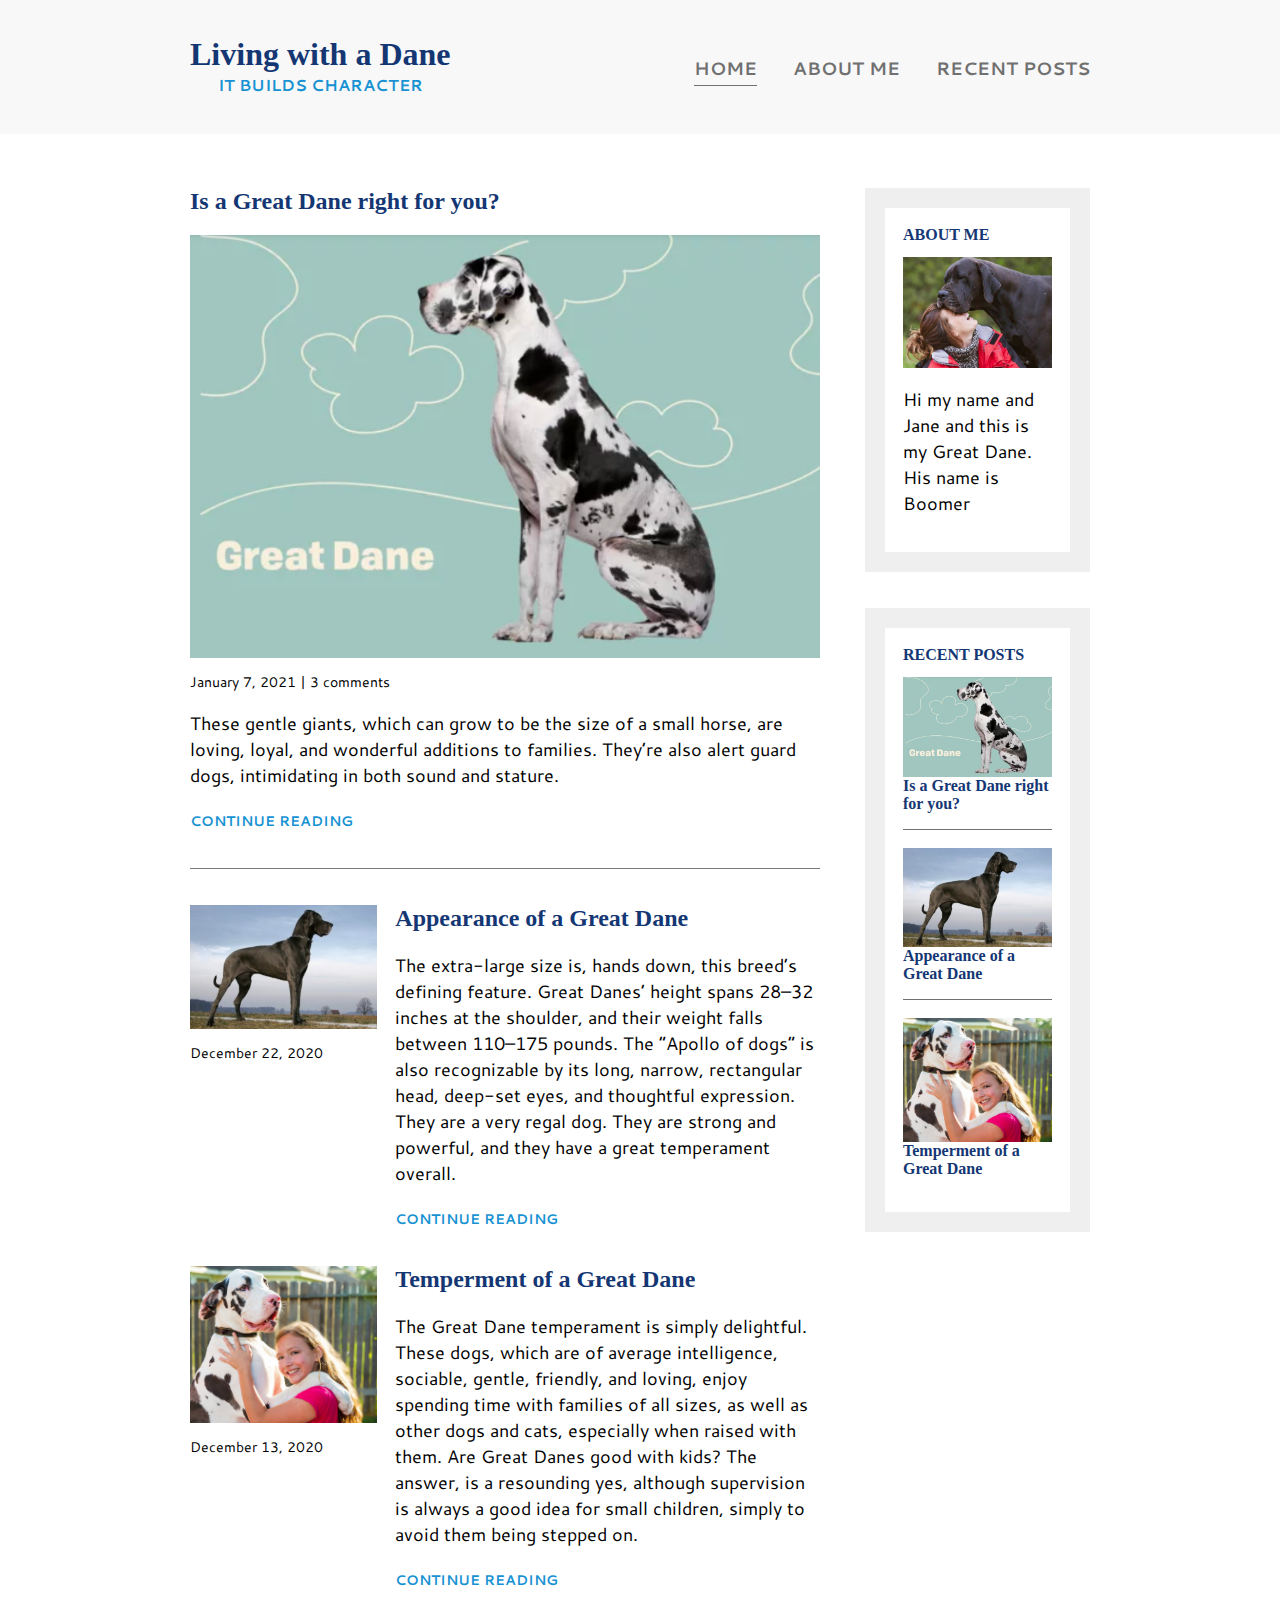
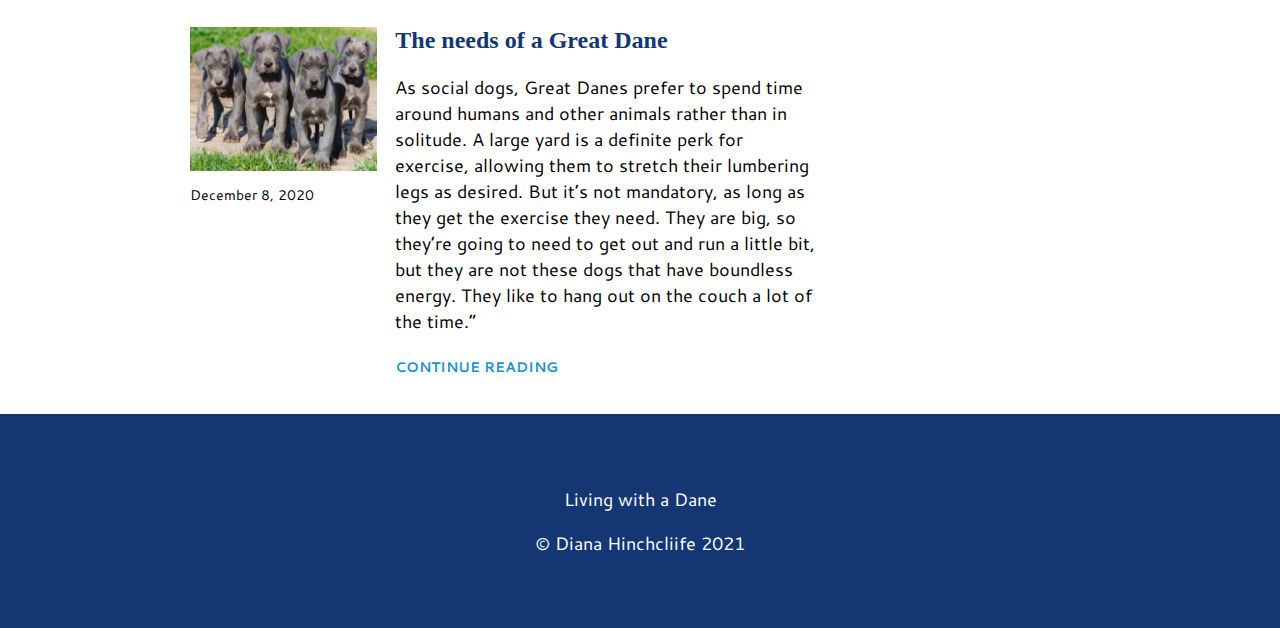
<file: living-with-a-dane/index.html>
<!DOCTYPE html>
<html lang="en">
    <head>
        <meta charset="utf-8">
        <title>Living with a Dane</title>
        <link rel="preconnect" href="https://fonts.gstatic.com">
        <link href="https://fonts.googleapis.com/css2?family=Ubuntu:wght@400;500;700&display=swap" rel="stylesheet">
        <link rel="preconnect" href="https://fonts.gstatic.com">
        <link href="https://fonts.googleapis.com/css2?family=Cantarell:wght@400;700&display=swap" rel="stylesheet"> 
        <link rel="stylesheet" href="css/style.css">
        <meta name="viewport" content="width=device-width, initial-scale=1.0">
    </head>
    
    <body>
        <header>
            <div class="container container-flex">
                <div class="site-title">
                    <h1>Living with a Dane</h1>
                    <p class="subtitle">IT BUILDS CHARACTER</p>
                </div>
                <nav>
                    <ul>
                        <li><a href="index.html" class="current-page">HOME</a></li>
                        <li><a href="about-me.html">ABOUT ME</a></li>
                        <li><a href="recent-posts.html">RECENT POSTS</a></li>
                    </ul>
                </nav>
            </div> <!--- container-nav ending --->
        </header>
        
        
        <!-- Beginning Main Content -->
        <div class="container container-flex">
            <main>
                <article class="article-featured">
                    <h2 class="article-title">Is a Great Dane right for you?</h2>
                    <img src="images/great-dane.png" alt="Great Danes are happy dogs" class="article-image">
                    <p class="article-info">January 7, 2021 | 3 comments</p>
                    <p class="article-body">These gentle giants, which can grow to be the size of a small horse, are loving, loyal, and wonderful additions to families. They’re also alert guard dogs, intimidating in both sound and stature. </p>
                    <a href="#" class="article-read-more">CONTINUE READING</a>
                </article>
                
                <article class="article-recent">
                    <div class="article-recent-main">
                        <h2 class="article-title">Appearance of a Great Dane</h2>
                        <p class="article-body">The extra-large size is, hands down, this breed’s defining feature. Great Danes’ height spans 28–32 inches at the shoulder, and their weight falls between 110–175 pounds. The “Apollo of dogs” is also recognizable by its long, narrow, rectangular head, deep-set eyes, and thoughtful expression. They are a very regal dog. They are strong and powerful, and they have a great temperament overall. </p>
                        <a href="#" class="article-read-more">CONTINUE READING</a>
                    </div>
                    <div class="article-recent-secondary">
                        <img src="images/great-dane-regal.png" alt="Regal Great Dane Standing Tall" class="article-image">
                        <p class="article-info">December 22, 2020</p>
                    </div>
                </article>
                
                <article class="article-recent">
                    <div class="article-recent-main">
                        <h2 class="article-title">Temperment of a Great Dane</h2>
                        <p class="article-body">The Great Dane temperament is simply delightful. These dogs, which are of average intelligence, sociable, gentle, friendly, and loving, enjoy spending time with families of all sizes, as well as other dogs and cats, especially when raised with them. Are Great Danes good with kids? The answer, is a resounding yes, although supervision is always a good idea for small children, simply to avoid them being stepped on.</p>
                        <a href="#" class="article-read-more">CONTINUE READING</a>
                    </div>
                    <div class="article-recent-secondary">
                        <img src="images/great-dane-little-girl.png" alt="Great Danes are good with kids." class="article-image">
                        <p class="article-info">December 13, 2020</p>
                    </div>
                </article>
                
                <article class="article-recent">
                    <div class="article-recent-main">
                        <h2 class="article-title">The needs of a Great Dane</h2>
                        <p class="article-body">As social dogs, Great Danes prefer to spend time around humans and other animals rather than in solitude. A large yard is a definite perk for exercise, allowing them to stretch their lumbering legs as desired. But it’s not mandatory, as long as they get the exercise they need. They are big, so they’re going to need to get out and run a little bit, but they are not these dogs that have boundless energy. They like to hang out on the couch a lot of the time.”</p>
                        <a href="#" class="article-read-more">CONTINUE READING</a>
                    </div>
                    <div class="article-recent-secondary">
                        <img src="images/great-dane-puppies.png" alt="Great Danes are really good puppies" class="article-image">
                        <p class="article-info">December 8, 2020</p>
                    </div>
                </article>
            </main>
            
            <aside class="sidebar">
                
                <div class="sidebar-widget">
                    <h2 class="widget-title">ABOUT ME</h2>
                    <img src="images/great-dane-kiss.png" alt="" class="widget-image">
                    <p class="widget-body">Hi my name and Jane and this is my Great Dane. His name is Boomer</p>
                </div>
                
                <div class="sidebar-widget">
                    <h2 class="widget-title">RECENT POSTS</h2>
                    <div class="widget-recent-post">
                        <h3 class="widget-recent-post-title">Is a Great Dane right for you?</h3>
                        <img src="images/great-dane.png" alt="Great Danes are really good dogs." class="widget-image">
                    </div>
                    <div class="widget-recent-post">
                        <h3 class="widget-recent-post-title">Appearance of a Great Dane</h3>
                        <img src="images/great-dane-regal.png" alt="Great Danes make great pets." class="widget-image">
                    </div>
                    <div class="widget-recent-post">
                        <h3 class="widget-recent-post-title">Temperment of a Great Dane</h3>
                        <img src="images/great-dane-little-girl.png" alt="Great Danes are great with kids." class="widget-image">
                    </div>
                </div>
                
            </aside>
        </div>
        
        
        <footer>
            <p><strong>Living with a Dane</strong></p>
            <p>&copy; Diana Hinchcliife 2021</p>
        </footer>
        
        
        
    </body>
</html>
</file>
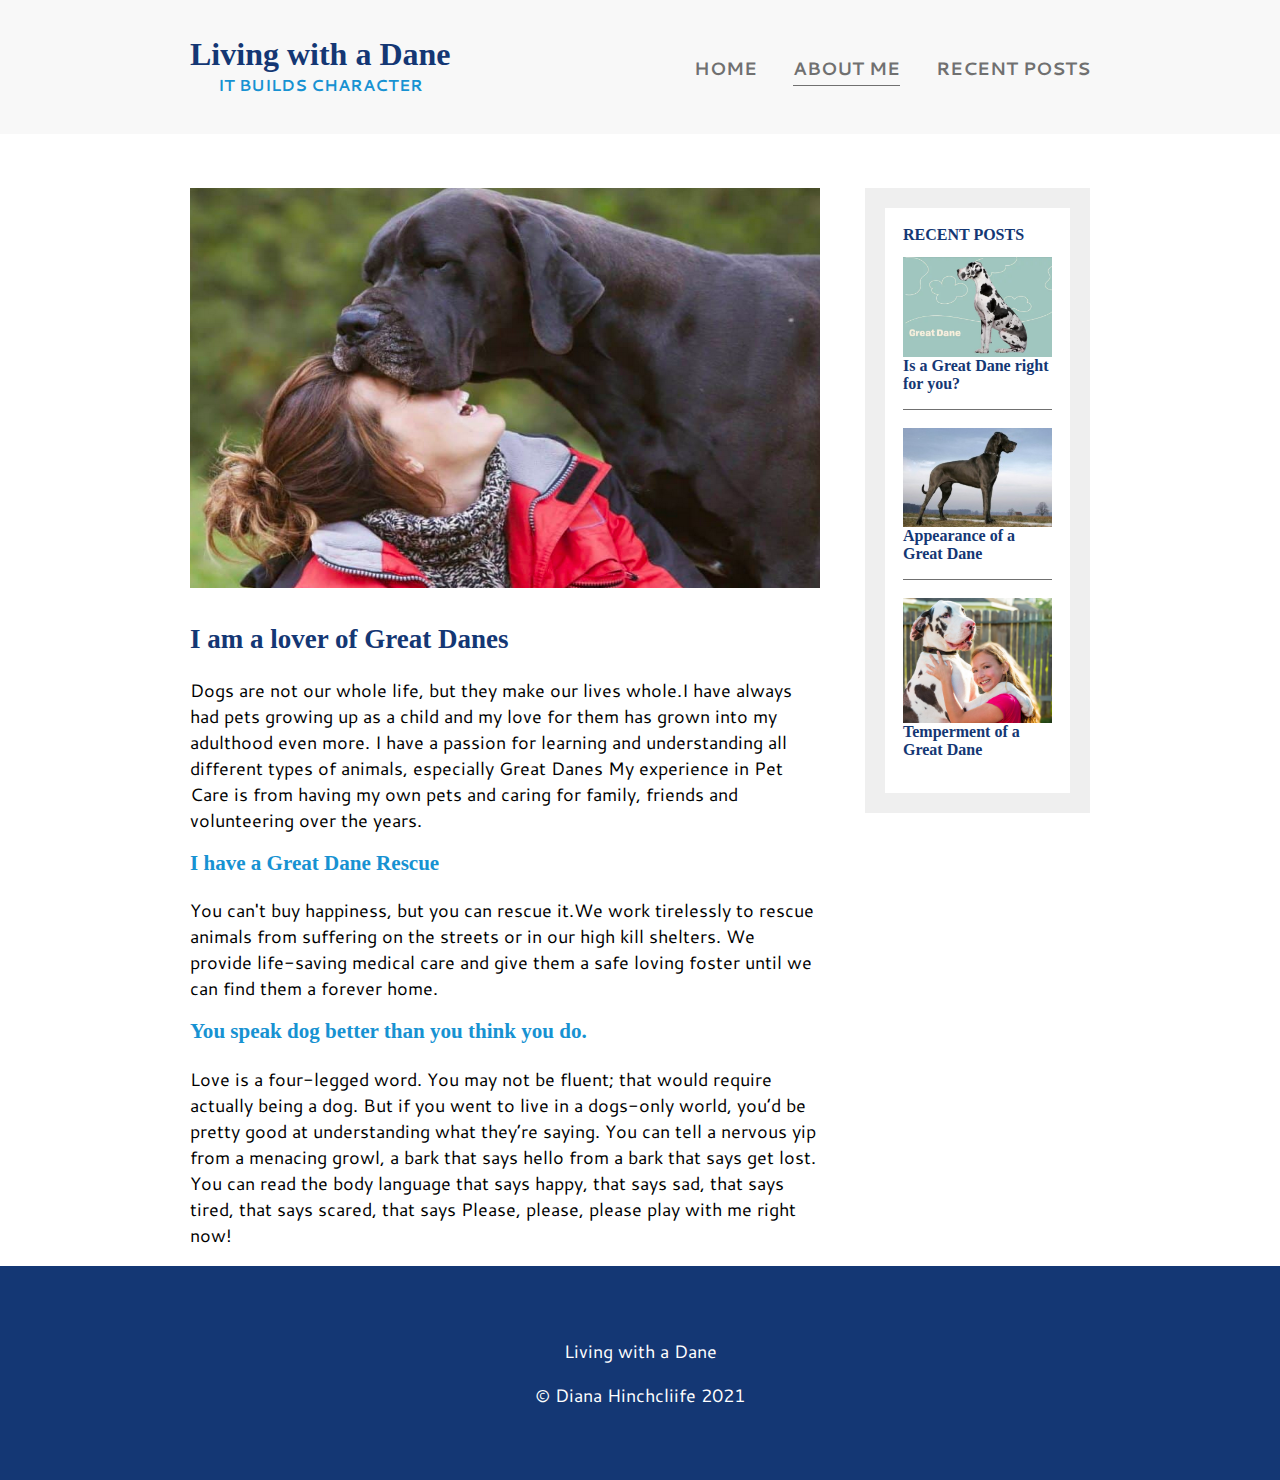
<file: living-with-a-dane/about-me.html>
<!DOCTYPE html>
<html lang="en">
    <head>
        <meta charset="utf-8">
        <title>Living with a Dane</title>
        <link rel="preconnect" href="https://fonts.gstatic.com">
        <link href="https://fonts.googleapis.com/css2?family=Ubuntu:wght@400;500;700&display=swap" rel="stylesheet">
        <link rel="preconnect" href="https://fonts.gstatic.com">
        <link href="https://fonts.googleapis.com/css2?family=Cantarell:wght@400;700&display=swap" rel="stylesheet"> 
        <link rel="stylesheet" href="css/style.css">
        <meta name="viewport" content="width=device-width, initial-scale=1.0">
    </head>
    
    <body>
        <header>
            <div class="container container-flex">
                <div class="site-title">
                    <h1>Living with a Dane</h1>
                    <p class="subtitle">IT BUILDS CHARACTER</p>
                </div>
                <nav>
                    <ul>
                        <li><a href="index.html">HOME</a></li>
                        <li><a href="about-me.html" class="current-page">ABOUT ME</a></li>
                        <li><a href="recent-posts.html">RECENT POSTS</a></li>
                    </ul>
                </nav>
            </div> <!--- container-nav ending --->
        </header>
        
        
        
        <div class="container container-flex">
            <main>
                <img src="images/great-dane-kiss.png" alt="Great Danes are playful dogs" class="image-full">
                <h2>I am a lover of Great Danes</h2>
                
                <p><strong>Dogs are not our whole life, but they make our lives whole.</strong>I have always had pets growing up as a child and my love for them has grown into my adulthood even more. I have a passion for learning and understanding all different types of animals, especially Great Danes My experience in Pet Care is from having my own pets and caring for family, friends and volunteering over the years.</p>
                
                <h3>I have a Great Dane Rescue</h3>
                <p><strong>You can't buy happiness, but you can rescue it.</strong>We work tirelessly to rescue animals from suffering on the streets or in our high kill shelters.  We provide life-saving medical care and give them a safe loving foster until we can find them a forever home.</p>
                
                <h3>You speak dog better than you think you do.</h3>
                <p><strong>Love is a four-legged word.</strong> You may not be fluent; that would require actually being a dog. But if you went to live in a dogs-only world, you’d be pretty good at understanding what they’re saying. You can tell a nervous yip from a menacing growl, a bark that says hello from a bark that says get lost. You can read the body language that says happy, that says sad, that says tired, that says scared, that says Please, please, please play with me right now!</p>
            </main>
            
            <aside class="sidebar">
                
                <div class="sidebar-widget">
                    <h2 class="widget-title">RECENT POSTS</h2>
                    <div class="widget-recent-post">
                        <h3 class="widget-recent-post-title">Is a Great Dane right for you?</h3>
                        <img src="images/great-dane.png" alt="Great Danes are really good dogs." class="widget-image">
                    </div>
                    <div class="widget-recent-post">
                        <h3 class="widget-recent-post-title">Appearance of a Great Dane</h3>
                        <img src="images/great-dane-regal.png" alt="Great Danes make great pets." class="widget-image">
                    </div>
                    <div class="widget-recent-post">
                        <h3 class="widget-recent-post-title">Temperment of a Great Dane</h3>
                        <img src="images/great-dane-little-girl.png" alt="Great Danes are great with kids." class="widget-image">
                    </div>
                </div>
                
            </aside>
        </div>
        
        
        <footer>
            <p><strong>Living with a Dane</strong></p>
            <p>&copy; Diana Hinchcliife 2021</p>
        </footer>
        
        
        
    </body>
</html>
</file>
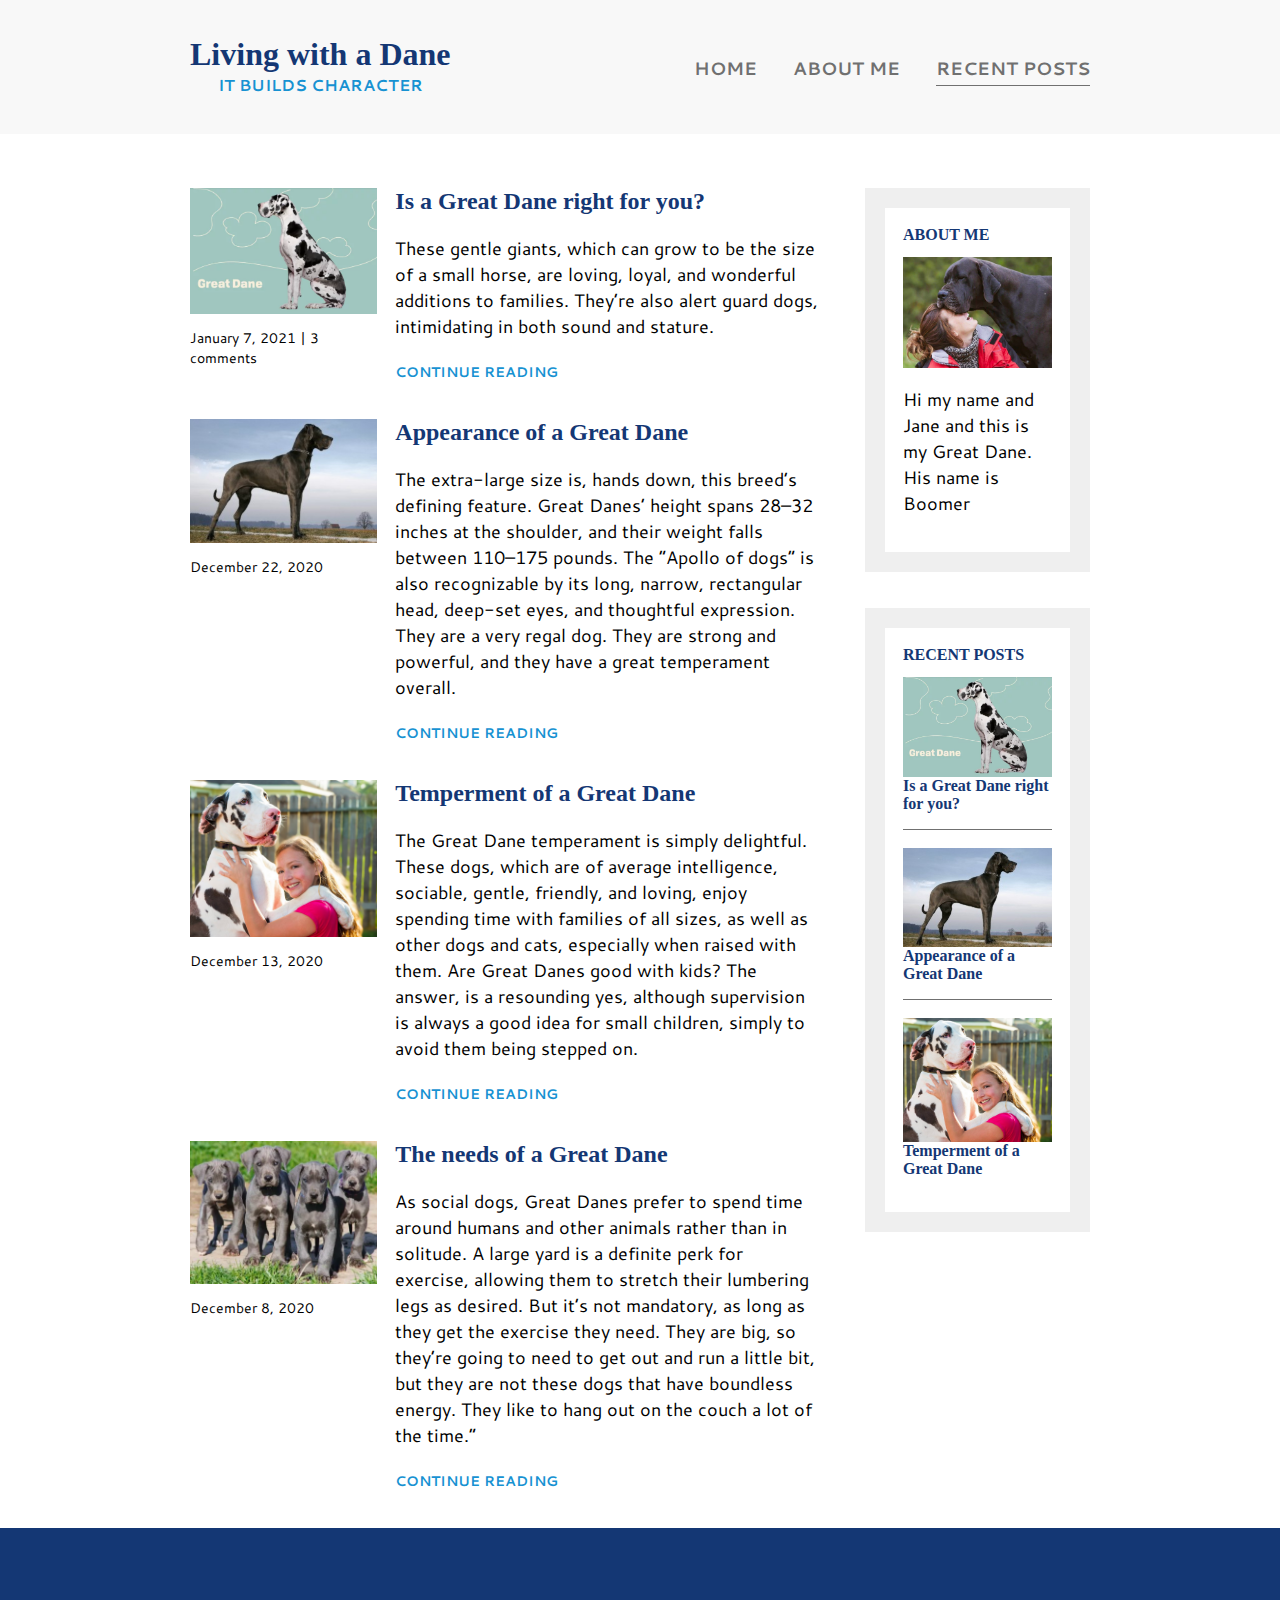
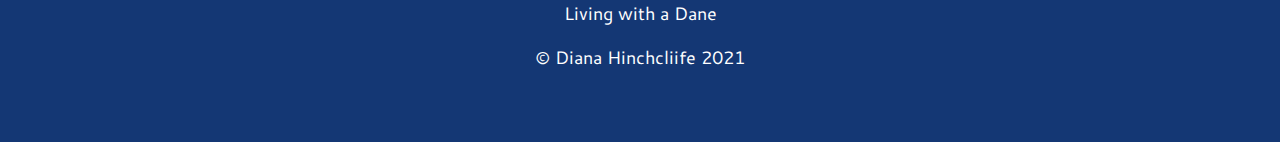
<file: living-with-a-dane/recent-posts.html>
<!DOCTYPE html>
<html lang="en">
    <head>
        <meta charset="utf-8">
        <title>Living with a Dane</title>
        <link rel="preconnect" href="https://fonts.gstatic.com">
        <link href="https://fonts.googleapis.com/css2?family=Ubuntu:wght@400;500;700&display=swap" rel="stylesheet">
        <link rel="preconnect" href="https://fonts.gstatic.com">
        <link href="https://fonts.googleapis.com/css2?family=Cantarell:wght@400;700&display=swap" rel="stylesheet"> 
        <link rel="stylesheet" href="css/style.css">
        <meta name="viewport" content="width=device-width, initial-scale=1.0">
    </head>
    
    <body>
        <header>
            <div class="container container-flex">
                <div class="site-title">
                    <h1>Living with a Dane</h1>
                    <p class="subtitle">IT BUILDS CHARACTER</p>
                </div>
                <nav>
                    <ul>
                        <li><a href="index.html">HOME</a></li>
                        <li><a href="about-me.html">ABOUT ME</a></li>
                        <li><a href="recent-posts.html" class="current-page">RECENT POSTS</a></li>
                    </ul>
                </nav>
            </div> <!--- container-nav ending --->
        </header>
        
        
        
        <div class="container container-flex">
            <main>
                <article class="article-recent">
                    <div class="article-recent-main">
                        <h2 class="article-title">Is a Great Dane right for you?</h2>
                        <p class="article-body">These gentle giants, which can grow to be the size of a small horse, are loving, loyal, and wonderful additions to families. They’re also alert guard dogs, intimidating in both sound and stature. </p>
                        <a href="#" class="article-read-more">CONTINUE READING</a>
                    </div>
                    <div class="article-recent-secondary">
                        <img src="images/great-dane.png" alt="Great Danes are happy dogs" class="article-image">
                        <p class="article-info">January 7, 2021 | 3 comments</p>
                    </div>
                </article>
                
                <article class="article-recent">
                    <div class="article-recent-main">
                        <h2 class="article-title">Appearance of a Great Dane</h2>
                        <p class="article-body">The extra-large size is, hands down, this breed’s defining feature. Great Danes’ height spans 28–32 inches at the shoulder, and their weight falls between 110–175 pounds. The “Apollo of dogs” is also recognizable by its long, narrow, rectangular head, deep-set eyes, and thoughtful expression. They are a very regal dog. They are strong and powerful, and they have a great temperament overall. </p>
                        <a href="#" class="article-read-more">CONTINUE READING</a>
                    </div>
                    <div class="article-recent-secondary">
                        <img src="images/great-dane-regal.png" alt="Regal Great Dane Standing Tall" class="article-image">
                        <p class="article-info">December 22, 2020</p>
                    </div>
                </article>
                
                <article class="article-recent">
                    <div class="article-recent-main">
                        <h2 class="article-title">Temperment of a Great Dane</h2>
                        <p class="article-body">The Great Dane temperament is simply delightful. These dogs, which are of average intelligence, sociable, gentle, friendly, and loving, enjoy spending time with families of all sizes, as well as other dogs and cats, especially when raised with them. Are Great Danes good with kids? The answer, is a resounding yes, although supervision is always a good idea for small children, simply to avoid them being stepped on.</p>
                        <a href="#" class="article-read-more">CONTINUE READING</a>
                    </div>
                    <div class="article-recent-secondary">
                        <img src="images/great-dane-little-girl.png" alt="Great Danes are good with kids." class="article-image">
                        <p class="article-info">December 13, 2020</p>
                    </div>
                </article>
                
                <article class="article-recent">
                    <div class="article-recent-main">
                        <h2 class="article-title">The needs of a Great Dane</h2>
                        <p class="article-body">As social dogs, Great Danes prefer to spend time around humans and other animals rather than in solitude. A large yard is a definite perk for exercise, allowing them to stretch their lumbering legs as desired. But it’s not mandatory, as long as they get the exercise they need. They are big, so they’re going to need to get out and run a little bit, but they are not these dogs that have boundless energy. They like to hang out on the couch a lot of the time.”</p>
                        <a href="#" class="article-read-more">CONTINUE READING</a>
                    </div>
                    <div class="article-recent-secondary">
                        <img src="images/great-dane-puppies.png" alt="Great Danes are really good puppies" class="article-image">
                        <p class="article-info">December 8, 2020</p>
                    </div>
                </article>
            </main>
            
            <aside class="sidebar">
                
                <div class="sidebar-widget">
                    <h2 class="widget-title">ABOUT ME</h2>
                    <img src="images/great-dane-kiss.png" alt="" class="widget-image">
                    <p class="widget-body">Hi my name and Jane and this is my Great Dane. His name is Boomer</p>
                </div>
                
                <div class="sidebar-widget">
                    <h2 class="widget-title">RECENT POSTS</h2>
                    <div class="widget-recent-post">
                        <h3 class="widget-recent-post-title">Is a Great Dane right for you?</h3>
                        <img src="images/great-dane.png" alt="Great Danes are really good dogs." class="widget-image">
                    </div>
                    <div class="widget-recent-post">
                        <h3 class="widget-recent-post-title">Appearance of a Great Dane</h3>
                        <img src="images/great-dane-regal.png" alt="Great Danes make great pets." class="widget-image">
                    </div>
                    <div class="widget-recent-post">
                        <h3 class="widget-recent-post-title">Temperment of a Great Dane</h3>
                        <img src="images/great-dane-little-girl.png" alt="Great Danes are great with kids." class="widget-image">
                    </div>
                </div>
                
            </aside>
        </div>
        
        
        <footer>
            <p><strong>Living with a Dane</strong></p>
            <p>&copy; Diana Hinchcliife 2021</p>
        </footer>
        
        
        
    </body>
</html>
</file>
<file: living-with-a-dane/css/style.css>
body {
    margin: 0;
    font-family: 'Cantarell', sans-serif;
    font-size: 1.125rem;
    font-weight: 300;
}

img {
    max-width: 100%;
    display: block;
}

.image-full {
    max-height: 400px;
    width: 100%;
    margin-bottom: 2em;
}

/********Typography********/

h1,
h2,
h3 {
    font-family: 'Lora', serif;
    color: #143774;
    margin-top: 0;
}

h1 {
    
    font-size: 2rem;
    margin: 0;
}

h3 {
   color: #1792d2;
}

.subtitle {
    font-weight: 700;
    color: #1792d2;
    font-size: 2rem;
    margin: 0;
    font-size: 1rem;
}

.article-title {
    font-size: 1.5rem;
}

.article-read-more,
.article-info {
    font-size: .875rem;
}

.article-read-more {
    color: #1792d2;
    text-decoration: none;
    font-weight: bold;
}

.article-read-more:hover,
.article-read-more:focus {
    color: #143774;
    text-decoration: underline;
}


/********Layout********/

.container {
    width: 90%;
    max-width: 900px;
    margin: 0 auto;
    /*flex-direction: column;*/
    
}

.container-flex {
    display: flex;
    justify-content: space-between;
    /*flex-direction: column;*/
    flex-direction: column;
}

header {
    
    background: #f8f8f8;
    padding: 2em 0;
    /*flex-direction: column;*/
    text-align: center;
    margin-bottom: 3em;
}

footer {
    background: #143774;
    color: white;
    text-align: center;
    padding: 3em 0;
}



/*navigation*/

nav ul {
    list-style: none;
    /*text-decoration: none;*/
    display: flex;
    justify-content: center;
    padding: 0;
    
}

nav li {
    margin-left: 2em;
    /*text-decoration: none;*/
}

nav a {
    text-decoration: none;
    color: #707070;
    font-weight: 700;
    padding: .25em 0;
}

nav a:hover,
nav a:focus {
    color: #1792d2;
}

.current-page {
    border-bottom: 1px solid #707070;
}

.current-page:hover {
    color: #707070;
}

/*********Articles********/

.article-featured {
    border-bottom: 1px solid #787878;
    padding-bottom: 2em;
    margin-bottom: 2em;
}

.article-recent {
    display: flex;
    flex-direction: column;
    margin-bottom: 2em;
}

.article-recent-main {
    order: 2
}

.article-recent-secondary {
    order: 1
}

.article-image {
    width: 100%;
    
    /*min-height: 400px;*/
    /*object-fit: cover;
    object-position:  */
}

/********Widgets********/

.sidebar-widget {
    border: 20px solid #efefef;
    margin-bottom: 2em;
    padding: 1em;
}

.widget-title,
.widget-recent-post-title {
    font-size: 1rem;
    color: #143774;
}

.widget-title {
    
    font-family: 'Lora', serif;
    font-weight: 700;
}

.widget-recent-post {
    display: flex;
    flex-direction: column;
    border-bottom: 1px solid #707070;
    margin-bottom: 1em;
    
}

.widget-recent-post:last-child {
    border: 0;
    margin: 0;
}

.widget-image {
    order: -1;
}

/********Media Queries********/

@media (min-width: 675px) {
    .container-flex {
        flex-direction: row;
    }
    
    main {
        width: 70%
    }
    
    aside {
        width: 25%;
        min-width: 200px;
        margin-left: 1em;
    }
    
    .article-recent {
        flex-direction: row;
    }
    .article-recent-main {
        width: 68%;
        justify-content: space-between;
    }
    
    .article-recent-secondary {
        width: 30%;
        padding-right: 1em;
    }
    
    .aticle-featured {
        display: flex;
        flex-direction: column;
    }
    
    .article-image {
        order: -2;
    }
    
    .article-info {
        order: -1;
    }
}

@media (max-width: 675px) {
    
    nav ul {
        flex-direction: column;
    }
    
    nav li {
        margin: .5em 0;
    }
}
/*
@media (min-width: 550) {
    .article-recent-main {
        margin-top: -2.5
    }
    
    .article-info {
        text-align: right;
    }
}*/
</file>
